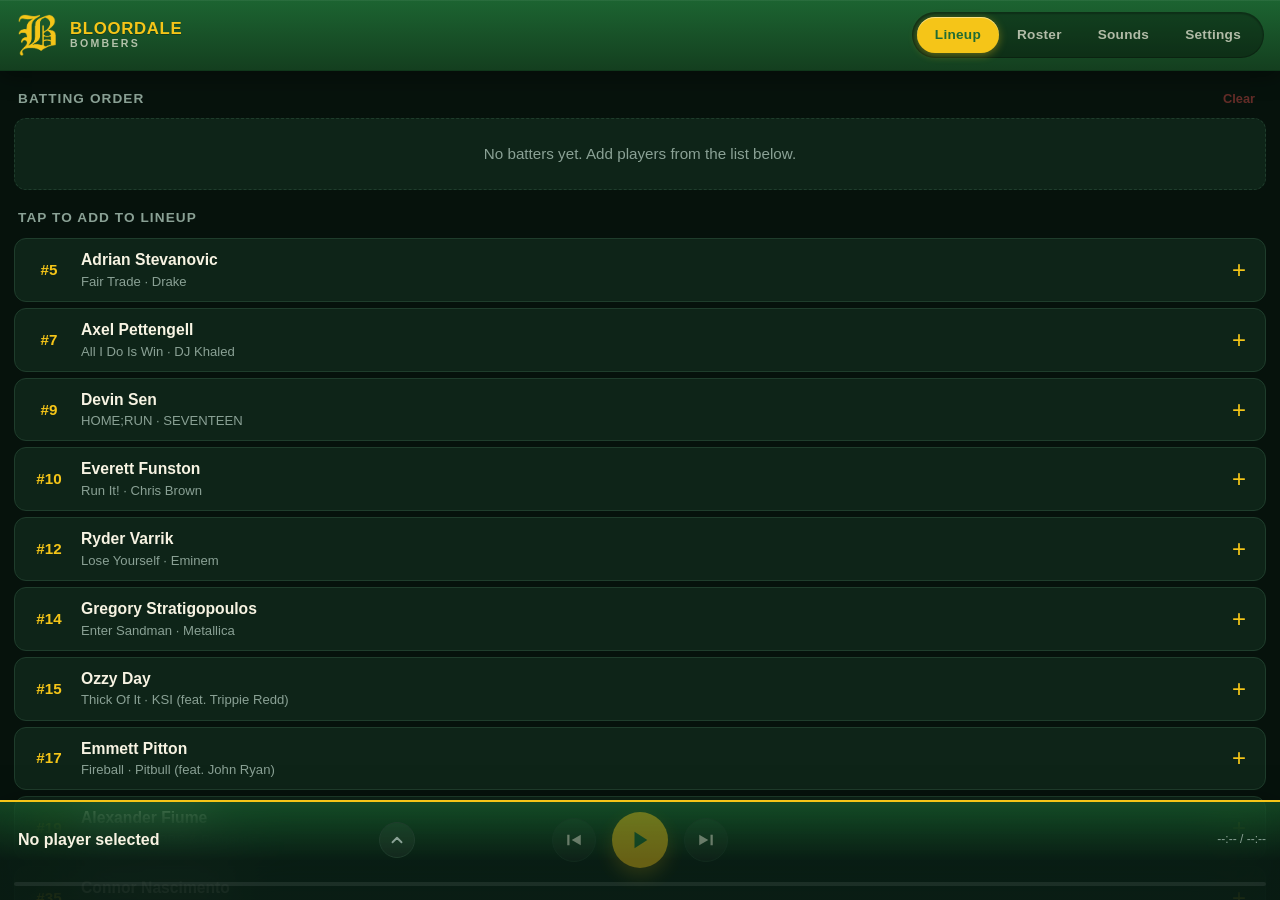
<file: index.html>
<!DOCTYPE html>
<html lang="en">
<head>
  <meta charset="UTF-8">
  <meta name="viewport" content="width=device-width, initial-scale=1.0, user-scalable=no">
  <meta name="apple-mobile-web-app-capable" content="yes">
  <meta name="apple-mobile-web-app-status-bar-style" content="black-translucent">
  <meta name="apple-mobile-web-app-title" content="Bloordale">
  <meta name="theme-color" content="#1f6b34">
  <meta name="description" content="Game-day announcements and walk-up music for the Bloordale Bombers.">
  <link rel="manifest" href="manifest.json">
  <link rel="apple-touch-icon" href="icon-180.png?v=2">
  <link rel="apple-touch-icon" sizes="180x180" href="icon-180.png?v=2">
  <link rel="icon" type="image/png" href="icon-bloordale-b.png?v=2">
  <title>Bloordale Walk-Up</title>

  <!-- Open Graph / Facebook -->
  <meta property="og:type" content="website">
  <meta property="og:site_name" content="Bloordale Walk-Up">
  <meta property="og:title" content="Bloordale Bombers · Walk-Up">
  <meta property="og:description" content="Announcements + walk-up music for every batter, every at-bat.">
  <meta property="og:url" content="https://mfiume.github.io/walkup-music/">
  <meta property="og:image" content="https://mfiume.github.io/walkup-music/og-image.png?v=1">
  <meta property="og:image:width" content="1200">
  <meta property="og:image:height" content="630">
  <meta property="og:image:alt" content="Gold blackletter B on a green background, with the Bloordale Bombers wordmark and the tagline 'Announcements + walk-up music for every batter, every at-bat.'">

  <!-- Twitter / X -->
  <meta name="twitter:card" content="summary_large_image">
  <meta name="twitter:title" content="Bloordale Bombers · Walk-Up">
  <meta name="twitter:description" content="Announcements + walk-up music for every batter, every at-bat.">
  <meta name="twitter:image" content="https://mfiume.github.io/walkup-music/og-image.png?v=1">

  <link rel="stylesheet" href="styles.css?v=40">
  <style>
    /* Critical: hide non-active views even if external CSS is stale/uncached */
    .view { display: none; }
    .view.active { display: block; }
  </style>
</head>
<body>
  <header>
    <div class="header-inner">
      <div class="brand" aria-label="Bloordale Bombers Walk-Up">
        <span class="brand-mark" role="img" aria-label="Bloordale B"></span>
        <span class="brand-text">
          <span class="brand-name">Bloordale</span>
          <span class="brand-sub">Bombers</span>
        </span>
      </div>
      <nav class="tab-group" role="tablist" aria-label="Sections">
        <button class="tab active" data-tab="lineup" role="tab" aria-selected="true">Lineup</button>
        <button class="tab" data-tab="roster" role="tab" aria-selected="false">Roster</button>
        <button class="tab" data-tab="sounds" role="tab" aria-selected="false">Sounds</button>
        <button class="tab" data-tab="settings" role="tab" aria-selected="false">Settings</button>
      </nav>
    </div>
  </header>

  <div id="offline-bar" class="offline-bar hidden" role="status" aria-live="polite">
    <svg width="15" height="15" viewBox="0 0 24 24" fill="none" stroke="currentColor" stroke-width="2.2" stroke-linecap="round" stroke-linejoin="round" aria-hidden="true">
      <path d="M1 1l22 22"/>
      <path d="M16.72 11.06A10.94 10.94 0 0 1 19 12.55"/>
      <path d="M5 12.55a10.94 10.94 0 0 1 5.17-2.39"/>
      <path d="M10.71 5.05A16 16 0 0 1 22.58 9"/>
      <path d="M1.42 9a15.91 15.91 0 0 1 4.7-2.88"/>
      <path d="M8.53 16.11a6 6 0 0 1 6.95 0"/>
      <line x1="12" y1="20" x2="12.01" y2="20"/>
    </svg>
    <span>Offline — playing from saved audio</span>
  </div>

  <main>
    <section id="lineup-view" class="view active">
      <div id="lineup-header">
        <h3>Batting Order</h3>
        <button id="clear-lineup-btn" class="clear-btn">Clear</button>
      </div>
      <div id="lineup-list"></div>
      <div id="available-players">
        <h3>Tap to add to lineup</h3>
        <div id="available-list"></div>
      </div>
    </section>

    <section id="roster-view" class="view"></section>

    <section id="sounds-view" class="view">
      <!-- Soundboard: one-shot ballpark stingers a coach fires by hand. The
           clips are mirrored into audio/sfx/ from myinstants.com (each file's
           source page is listed beside it in app.js) for the same reason the
           Suno tracks are mirrored: a stinger that has to buffer is a stinger
           that lands after the moment it was for. The rows are rendered by
           app.js from the SOUNDBOARD list. -->
      <section class="src-card" id="soundboard-card">
        <header class="src-head">
          <span class="src-logo sfx-logo" aria-hidden="true">
            <svg width="20" height="20" viewBox="0 0 24 24" fill="none" stroke="currentColor" stroke-width="2.1" stroke-linecap="round" stroke-linejoin="round" role="img"><title>Soundboard</title>
              <path d="M3 11v2a1 1 0 0 0 1 1h2l4 4V6L6 10H4a1 1 0 0 0-1 1z"/><path d="M15.5 8.5a5 5 0 0 1 0 7"/><path d="M18.5 5.5a9 9 0 0 1 0 13"/>
            </svg>
          </span>
          <div class="src-titles">
            <div class="src-name">Soundboard</div>
          </div>
          <span class="src-playing" role="img" aria-label="Playing"></span>
          <button class="src-toggle" type="button" data-section="soundboard"
                  aria-expanded="true" aria-controls="sfx-list" aria-label="Collapse Soundboard">
            <svg class="src-chevron" width="18" height="18" viewBox="0 0 24 24" fill="none" stroke="currentColor" stroke-width="2.5" stroke-linecap="round" stroke-linejoin="round" aria-hidden="true"><polyline points="6 9 12 15 18 9"/></svg>
          </button>
        </header>
        <div id="sfx-list" class="track-list"></div>
      </section>

      <!-- Suno: their playlist pages refuse to be framed, so instead the
           tracks are mirrored locally and played by the app itself. -->
      <section class="src-card" id="suno-card">
        <header class="src-head">
          <img class="src-logo" src="suno-logo.png" width="34" height="34" alt="Suno" decoding="async">
          <div class="src-titles">
            <div class="src-name">Suno</div>
          </div>
          <a class="src-link" id="suno-open" href="https://suno.com/playlist/f5dc5fd1-9dc5-4dd0-baaf-c9a19441e943" target="_blank" rel="noopener">
            Open
            <svg width="13" height="13" viewBox="0 0 24 24" fill="none" stroke="currentColor" stroke-width="2.4" stroke-linecap="round" stroke-linejoin="round" aria-hidden="true">
              <path d="M18 13v6a2 2 0 0 1-2 2H5a2 2 0 0 1-2-2V8a2 2 0 0 1 2-2h6"/><polyline points="15 3 21 3 21 9"/><line x1="10" y1="14" x2="21" y2="3"/>
            </svg>
          </a>
          <span class="src-playing" role="img" aria-label="Playing"></span>
          <button class="src-toggle" type="button" data-section="suno"
                  aria-expanded="true" aria-controls="suno-tracks" aria-label="Collapse Suno">
            <svg class="src-chevron" width="18" height="18" viewBox="0 0 24 24" fill="none" stroke="currentColor" stroke-width="2.5" stroke-linecap="round" stroke-linejoin="round" aria-hidden="true"><polyline points="6 9 12 15 18 9"/></svg>
          </button>
        </header>
        <div id="suno-tracks" class="track-list"></div>
      </section>

      <!-- Spotify: link-out only, so it sits last. Their embed caps playback at
           30-second previews unless the listener is signed in with Premium,
           which is no use for between innings, so there's no point spending a
           third-party iframe on it. Tapping through opens the real app, which
           also means nothing here plays in place and there is nothing to
           collapse. -->
      <section class="src-card" id="spotify-card">
        <header class="src-head">
          <span class="src-logo spotify-logo" aria-hidden="true">
            <svg viewBox="0 0 24 24" width="34" height="34" fill="#1ED760" role="img"><title>Spotify</title><path d="M12 0C5.4 0 0 5.4 0 12s5.4 12 12 12 12-5.4 12-12S18.66 0 12 0zm5.521 17.34c-.24.359-.66.48-1.021.24-2.82-1.74-6.36-2.101-10.561-1.141-.418.122-.779-.179-.899-.539-.12-.421.18-.78.54-.9 4.56-1.021 8.52-.6 11.64 1.32.42.18.479.659.301 1.02zm1.44-3.3c-.301.42-.841.6-1.262.3-3.239-1.98-8.159-2.58-11.939-1.38-.479.12-1.02-.12-1.14-.6-.12-.48.12-1.021.6-1.141C9.6 9.9 15 10.561 18.72 12.84c.361.181.54.78.241 1.2zm.12-3.36C15.24 8.4 8.82 8.16 5.16 9.301c-.6.179-1.2-.181-1.38-.721-.18-.601.18-1.2.72-1.381 4.26-1.26 11.28-1.02 15.721 1.621.539.3.719 1.02.419 1.56-.299.421-1.02.599-1.559.3z"/></svg>
          </span>
          <div class="src-titles">
            <div class="src-name">Spotify</div>
          </div>
          <a class="src-link" href="https://open.spotify.com/playlist/4XdSaPrftwgQ7KO2tkmmbv" target="_blank" rel="noopener">
            Open
            <svg width="13" height="13" viewBox="0 0 24 24" fill="none" stroke="currentColor" stroke-width="2.4" stroke-linecap="round" stroke-linejoin="round" aria-hidden="true">
              <path d="M18 13v6a2 2 0 0 1-2 2H5a2 2 0 0 1-2-2V8a2 2 0 0 1 2-2h6"/><polyline points="15 3 21 3 21 9"/><line x1="10" y1="14" x2="21" y2="3"/>
            </svg>
          </a>
        </header>
      </section>
    </section>

    <section id="settings-view" class="view">
      <h3>Walk-Up Mode</h3>
      <p class="settings-desc">How the announcement and music line up at each at-bat.</p>
      <div class="settings-options" role="radiogroup" aria-label="Walk-up mode">
        <button class="settings-opt" data-mode="overlap" role="radio" aria-checked="true">
          <span class="settings-opt-head">
            <span class="settings-opt-title">Overlap</span>
            <span class="settings-opt-check" aria-hidden="true">
              <svg width="16" height="16" viewBox="0 0 24 24" fill="none" stroke="currentColor" stroke-width="3" stroke-linecap="round" stroke-linejoin="round"><polyline points="20 6 9 17 4 12"/></svg>
            </span>
          </span>
          <span class="settings-opt-desc">Music starts at t=0 underneath the announcement at low volume, then ramps to full when the announcement ends.</span>
        </button>
        <button class="settings-opt" data-mode="sequential" role="radio" aria-checked="false">
          <span class="settings-opt-head">
            <span class="settings-opt-title">Sequential</span>
            <span class="settings-opt-check" aria-hidden="true">
              <svg width="16" height="16" viewBox="0 0 24 24" fill="none" stroke="currentColor" stroke-width="3" stroke-linecap="round" stroke-linejoin="round"><polyline points="20 6 9 17 4 12"/></svg>
            </span>
          </span>
          <span class="settings-opt-desc">Announcement plays first; music ducks in under the tail and takes over at the end.</span>
        </button>
      </div>

      <h3 style="margin-top:28px">Levels</h3>
      <p class="settings-desc">The two things worth tuning once you've heard the app through the speaker at a field.</p>
      <div class="level-row">
        <span class="level-label">Music under the name</span>
        <input class="app-range" type="range" id="duck-range" min="-20" max="-4" step="1" aria-label="How far the music sits under the announced name, in decibels">
        <span class="level-value" id="duck-value">-11 dB</span>
      </div>
      <div class="level-row">
        <span class="level-label">Walk-up length</span>
        <input class="app-range" type="range" id="length-range" min="5" max="30" step="1" aria-label="How many seconds a walk-up song plays">
        <span class="level-value" id="length-value">10s</span>
      </div>
      <p class="settings-note" id="levels-note">Every at-bat is re-mixed when either of these moves, which takes a few seconds.</p>

      <h3 style="margin-top:28px">Songs</h3>
      <p class="settings-desc">Give each player up to three walk-up songs, then switch between them here or from the full-screen player during the game.</p>
      <div id="song-options-list"></div>
    </section>
  </main>

  <div id="playback-bar">
    <div id="playback-main">
      <div id="playback-info">
        <div id="playback-text">
          <div id="playback-primary"><span id="playback-number"></span> <span id="playback-name">No player selected</span></div>
          <div id="playback-song-name" class="hidden"></div>
        </div>
        <span id="playback-status"></span>
        <button id="expand-btn" aria-label="Open Now Playing">
          <svg width="18" height="18" viewBox="0 0 24 24" fill="none" stroke="currentColor" stroke-width="2.5" stroke-linecap="round" stroke-linejoin="round">
            <polyline points="18 15 12 9 6 15"></polyline>
          </svg>
        </button>
      </div>
      <div id="transport">
        <button id="prev-btn" class="transport-btn" disabled aria-label="Previous">
          <svg width="18" height="18" viewBox="0 0 24 24" fill="currentColor"><rect x="3" y="5" width="3" height="14"/><polygon points="21 5 9 12 21 19 21 5"/></svg>
        </button>
        <button id="play-pause-btn" class="transport-btn primary" disabled aria-label="Play">
          <svg id="play-icon" width="22" height="22" viewBox="0 0 24 24" fill="currentColor"><polygon points="6 3 20 12 6 21 6 3"/></svg>
          <svg id="pause-icon" width="22" height="22" viewBox="0 0 24 24" fill="currentColor" style="display:none"><rect x="5" y="3" width="4" height="18"/><rect x="15" y="3" width="4" height="18"/></svg>
        </button>
        <button id="next-btn" class="transport-btn" disabled aria-label="Next">
          <svg width="18" height="18" viewBox="0 0 24 24" fill="currentColor"><polygon points="3 5 15 12 3 19 3 5"/><rect x="18" y="5" width="3" height="14"/></svg>
        </button>
      </div>
      <div id="progress-bar">
        <div id="progress-fill"></div>
      </div>
      <div id="playback-timer"><span id="time-current">--:--</span> / <span id="time-total">--:--</span></div>
    </div>
  </div>

  <div id="now-playing" class="hidden">
    <div id="np-top">
      <button id="collapse-btn" aria-label="Close Now Playing">
        <svg width="22" height="22" viewBox="0 0 24 24" fill="none" stroke="currentColor" stroke-width="2.5" stroke-linecap="round" stroke-linejoin="round">
          <polyline points="6 9 12 15 18 9"></polyline>
        </svg>
      </button>
      <div id="np-current-label">Now Batting</div>
      <div style="width: 44px"></div><!-- spacer for centering -->
    </div>

    <div id="np-last-up"></div>

    <div id="np-batter">
      <div id="np-number"></div>
      <div id="np-name"></div>
      <div id="np-song-name" class="hidden"></div>
      <!-- One chip per song the batter carries, filled in by app.js. Absent
           for a player with a single song: there is nothing to choose. -->
      <div id="np-song-picks" role="radiogroup" aria-label="Walk-up song"></div>
    </div>

    <div id="np-up-next"></div>

    <div id="np-progress">
      <div id="np-progress-bar">
        <div id="np-progress-fill"></div>
      </div>
      <div id="np-times">
        <span id="np-time-current">0:00</span>
        <span id="np-time-total">0:00</span>
      </div>
    </div>

    <div id="np-transport">
      <button id="np-prev-btn" class="np-transport-btn" aria-label="Previous">
        <svg width="28" height="28" viewBox="0 0 24 24" fill="currentColor"><rect x="3" y="5" width="3" height="14"/><polygon points="21 5 9 12 21 19 21 5"/></svg>
      </button>
      <button id="np-play-pause-btn" class="np-transport-btn primary" aria-label="Play">
        <svg id="np-play-icon" width="44" height="44" viewBox="0 0 24 24" fill="currentColor"><polygon points="6 3 20 12 6 21 6 3"/></svg>
        <svg id="np-pause-icon" width="44" height="44" viewBox="0 0 24 24" fill="currentColor" style="display:none"><rect x="5" y="3" width="4" height="18"/><rect x="15" y="3" width="4" height="18"/></svg>
      </button>
      <button id="np-next-btn" class="np-transport-btn" aria-label="Next">
        <svg width="28" height="28" viewBox="0 0 24 24" fill="currentColor"><polygon points="3 5 15 12 3 19 3 5"/><rect x="18" y="5" width="3" height="14"/></svg>
      </button>
    </div>
  </div>

  <audio id="announcement-audio" preload="auto"></audio>
  <audio id="walkup-audio" preload="auto"></audio>
  <!-- Inaudible, looping, and the reason the lock-screen buttons work at all.
       iOS suspends a page the moment it stops playing audio, so between batters
       the app was frozen: the Now Playing card lingered but nothing could
       receive a tap on it. A media element that never stops playing keeps the
       page alive and the Now Playing session ours. It doubles as the Bluetooth
       keepalive, which is what the old Web Audio tone was for. -->
  <audio id="keepalive-audio" loop preload="auto" src="audio/keepalive.wav"></audio>

  <audio id="suno-audio" preload="none"></audio>
  <!-- Stingers are short and must fire the instant a pad is tapped, so unlike
       the Suno tracks they are preloaded rather than fetched on demand. -->
  <audio id="sfx-audio" preload="auto"></audio>

  <!-- Deezer search modal -->
  <div id="deezer-modal" class="hidden" role="dialog" aria-modal="true" aria-labelledby="deezer-modal-title">
    <div id="deezer-modal-backdrop"></div>
    <div id="deezer-modal-content">
      <div id="deezer-modal-header">
        <div>
          <div id="deezer-modal-title">Search Deezer</div>
          <div id="deezer-modal-subtitle"></div>
        </div>
        <button id="deezer-close" aria-label="Close">
          <svg width="22" height="22" viewBox="0 0 24 24" fill="none" stroke="currentColor" stroke-width="2.5" stroke-linecap="round"><line x1="18" y1="6" x2="6" y2="18"/><line x1="6" y1="6" x2="18" y2="18"/></svg>
        </button>
      </div>
      <div id="deezer-search-wrap">
        <svg class="deezer-search-icon" width="18" height="18" viewBox="0 0 24 24" fill="none" stroke="currentColor" stroke-width="2.5" stroke-linecap="round" stroke-linejoin="round">
          <circle cx="11" cy="11" r="7"/><line x1="20" y1="20" x2="16.5" y2="16.5"/>
        </svg>
        <input type="text" id="deezer-search-input" placeholder="Song or artist…" autocomplete="off" autocorrect="off" spellcheck="false">
      </div>
      <div id="deezer-results">
        <div class="deezer-empty">Search for any song or artist above.</div>
      </div>
    </div>
  </div>

  <script src="app.js?v=63"></script>
</body>
</html>
</file>
<file: styles.css>
/* === Walk-Up Music — Simple Build === */

*, *::before, *::after {
  box-sizing: border-box;
  margin: 0;
  padding: 0;
  -webkit-tap-highlight-color: transparent;
}

:root {
  /* Bloordale Bombers — green + yellow */
  --bg: #06120c;                     /* near-black with a green tint */
  --bg-2: #0a1c14;
  --panel: #0e2418;
  --panel-2: #133022;
  --border: #1f3d2c;
  --text: #f7f3e2;                   /* warm cream */
  --muted: #8aa195;
  --accent: #f5c518;                 /* gold */
  --accent-rgb: 245, 197, 24;
  --accent-soft: rgba(245, 197, 24, 0.18);
  --green: #1f6b34;                  /* logo green */
  --green-bright: #2f8a47;
  --green-rgb: 31, 107, 52;
  --danger: #ef5350;
  --shadow: 0 10px 30px rgba(0, 0, 0, 0.55);
}

html, body {
  height: 100%;
  background: var(--bg);
  color: var(--text);
  font-family: -apple-system, BlinkMacSystemFont, "Segoe UI", Roboto, "Helvetica Neue", Arial, sans-serif;
  font-size: 16px;
  line-height: 1.45;
  overscroll-behavior: none;
}
@supports (height: 100dvh) {
  html, body { height: 100dvh; }
}

/* Three-region layout: header (top), main (scrollable middle), playback bar
   (bottom). Body fills the viewport and never scrolls. Main is the only
   scroll container. The bar is absolutely positioned at the bottom so
   content visually scrolls *under* a frosted-glass overlay, but main's
   bottom padding (--bar-h, set by JS) guarantees the last list item can
   always be scrolled into clear view above the bar. */
body {
  display: flex;
  flex-direction: column;
  overflow: hidden;
  position: relative;
}

button {
  font: inherit;
  color: inherit;
  background: transparent;
  border: 0;
  cursor: pointer;
}
button:disabled { opacity: 0.4; cursor: default; }

.hidden { display: none !important; }

/* === Header === */
header {
  position: sticky;
  top: 0;
  z-index: 5;
  background:
    linear-gradient(180deg, #1c6431 0%, #143f1f 100%);
  border-bottom: 1px solid rgba(0, 0, 0, 0.45);
  box-shadow:
    inset 0 1px 0 rgba(255, 255, 255, 0.06),
    0 6px 20px rgba(0, 0, 0, 0.35);
  padding-top: env(safe-area-inset-top);
}

.header-inner {
  display: flex;
  align-items: center;
  justify-content: space-between;
  gap: 16px;
  padding: 12px 16px;
  max-width: 1400px;
  margin: 0 auto;
}

/* === Offline indicator === */
/* Slim banner under the header. In normal document flow, so it never overlaps
   content — it just isn't there until the device goes offline. */
.offline-bar {
  display: flex;
  align-items: center;
  justify-content: center;
  gap: 8px;
  padding: 6px 14px;
  background: linear-gradient(180deg, #f5c518 0%, #e0ac00 100%);
  color: #1a1500;
  font-size: 0.8rem;
  font-weight: 700;
  letter-spacing: 0.01em;
  box-shadow: 0 4px 14px rgba(0, 0, 0, 0.3);
  position: sticky;
  top: 0;
  z-index: 4;
}
.offline-bar svg { flex-shrink: 0; }

/* === Brand === */
.brand {
  display: flex;
  align-items: center;
  gap: 12px;
  min-width: 0;
}
/* The team's actual blackletter "B" silhouette, painted gold via a CSS mask
   so it shows up as gold-on-green on our header. */
.brand-mark {
  width: 42px;
  height: 42px;
  flex-shrink: 0;
  background-color: var(--accent);
  -webkit-mask-image: url('icon-bloordale-b.png');
          mask-image: url('icon-bloordale-b.png');
  -webkit-mask-size: contain;
          mask-size: contain;
  -webkit-mask-repeat: no-repeat;
          mask-repeat: no-repeat;
  -webkit-mask-position: center;
          mask-position: center;
  filter: drop-shadow(0 2px 3px rgba(0, 0, 0, 0.45));
}
.brand-text {
  display: flex;
  flex-direction: column;
  line-height: 1.05;
  min-width: 0;
}
.brand-name {
  font-size: 1.05rem;
  font-weight: 800;
  color: var(--accent);
  letter-spacing: 0.04em;
  text-transform: uppercase;
  text-shadow: 0 1px 0 rgba(0, 0, 0, 0.25);
  white-space: nowrap;
  overflow: hidden;
  text-overflow: ellipsis;
}
.brand-sub {
  font-size: 0.66rem;
  color: rgba(247, 243, 226, 0.7);
  letter-spacing: 0.22em;
  text-transform: uppercase;
  font-weight: 600;
  white-space: nowrap;
  overflow: hidden;
  text-overflow: ellipsis;
}

/* === Segmented Tab Control === */
.tab-group {
  display: inline-flex;
  align-items: center;
  background: rgba(0, 0, 0, 0.32);
  padding: 4px;
  border-radius: 999px;
  border: 1px solid rgba(0, 0, 0, 0.25);
  box-shadow: inset 0 1px 2px rgba(0, 0, 0, 0.3);
  flex-shrink: 0;
}
.tab {
  padding: 8px 18px;
  border-radius: 999px;
  font-weight: 600;
  font-size: 0.85rem;
  color: rgba(247, 243, 226, 0.7);
  background: transparent;
  border: 0;
  transition: background 0.18s ease, color 0.18s ease, transform 0.1s ease;
  letter-spacing: 0.02em;
  white-space: nowrap;
}
.tab:hover:not(.active) { color: var(--text); }
.tab:active { transform: scale(0.97); }
.tab.active {
  background: var(--accent);
  color: var(--green);
  font-weight: 800;
  box-shadow: 0 2px 8px rgba(var(--accent-rgb), 0.4),
              inset 0 1px 0 rgba(255, 255, 255, 0.45);
}

/* Phone-narrow header: hide brand wordmark + tagline so the B mark stands
   alone, and tighten the tabs so they fit alongside it. */
@media (max-width: 480px) {
  .header-inner { padding: 10px 12px; gap: 10px; }
  .brand-text { display: none; }
  .brand-mark { width: 36px; height: 36px; }
  .tab { padding: 7px 14px; font-size: 0.82rem; }
}
@media (max-width: 380px) {
  /* on the smallest phones, drop tab text to single icons isn't easy without
     icons; just shrink padding more */
  .tab { padding: 6px 10px; font-size: 0.76rem; }
}

/* === Main / Views === */
main {
  flex: 1 1 0;
  min-height: 0;          /* lets the flex item shrink below its content */
  overflow-y: auto;       /* the only scroll container on the page */
  -webkit-overflow-scrolling: touch;
  padding: 14px 14px calc(var(--bar-h, 200px) + 16px);
}
.view { display: none; }
.view.active { display: block; }

h3 {
  font-size: 0.85rem;
  font-weight: 600;
  text-transform: uppercase;
  letter-spacing: 0.08em;
  color: var(--muted);
  margin: 18px 4px 10px;
}

/* === Lineup view === */
#lineup-header {
  display: flex;
  justify-content: space-between;
  align-items: baseline;
}
#lineup-header h3 { margin-top: 4px; }
.clear-btn {
  font-size: 0.8rem;
  color: var(--danger);
  padding: 4px 10px;
  border-radius: 8px;
  font-weight: 600;
  background: transparent;
  border: 1px solid transparent;
}
.clear-btn:not(:disabled):hover {
  background: rgba(239, 83, 80, 0.1);
  border-color: rgba(239, 83, 80, 0.3);
}

.empty-state {
  text-align: center;
  color: var(--muted);
  padding: 24px 12px;
  background: var(--panel);
  border: 1px dashed var(--border);
  border-radius: 12px;
  font-size: 0.95rem;
}
.empty-state.subtle { background: transparent; border: 0; }

#lineup-list {
  display: flex;
  flex-direction: column;
  gap: 6px;
  margin-bottom: 8px;
}

.lineup-row {
  display: grid;
  grid-template-columns: 28px 44px 1fr 36px 36px;
  align-items: center;
  gap: 10px;
  padding: 10px 12px;
  background: var(--panel);
  border: 1px solid var(--border);
  border-radius: 12px;
  cursor: pointer;
  transition: background 0.15s, border-color 0.15s, transform 0.15s;
}
.lineup-row:hover { background: var(--panel-2); }
.lineup-row.active {
  border-color: rgba(var(--accent-rgb), 0.6);
  background: linear-gradient(180deg, rgba(var(--accent-rgb), 0.12), rgba(var(--accent-rgb), 0.04));
  box-shadow: 0 0 0 1px rgba(var(--accent-rgb), 0.2) inset;
}
.lineup-row.dragging { opacity: 0.5; transform: scale(0.98); }

.lineup-pos {
  font-weight: 700;
  color: var(--muted);
  font-size: 0.85rem;
  text-align: center;
}
.lineup-num {
  font-weight: 700;
  color: var(--accent);
  font-size: 0.95rem;
  text-align: center;
}
.lineup-info {
  display: flex;
  flex-direction: column;
  min-width: 0;
}
.lineup-name {
  font-weight: 600;
  font-size: 0.98rem;
  white-space: nowrap;
  overflow: hidden;
  text-overflow: ellipsis;
}
.lineup-song {
  font-size: 0.82rem;
  color: var(--muted);
  white-space: nowrap;
  overflow: hidden;
  text-overflow: ellipsis;
}

.lineup-play, .lineup-remove {
  width: 36px;
  height: 36px;
  border-radius: 50%;
  display: inline-flex;
  align-items: center;
  justify-content: center;
  background: rgba(255, 255, 255, 0.04);
  border: 1px solid var(--border);
  color: var(--text);
  transition: background 0.15s, color 0.15s;
}
.lineup-play:hover { background: var(--accent-soft); color: var(--accent); }
.lineup-remove { color: var(--muted); }
.lineup-remove:hover { background: rgba(239, 83, 80, 0.12); color: var(--danger); border-color: rgba(239, 83, 80, 0.3); }

/* === Available list (lineup tab) === */
#available-players { margin-bottom: 8px; }
#available-list {
  display: flex;
  flex-direction: column;
  gap: 6px;
}
.available-row {
  display: grid;
  grid-template-columns: 44px 1fr 28px;
  align-items: center;
  gap: 10px;
  padding: 10px 12px;
  background: var(--panel);
  border: 1px solid var(--border);
  border-radius: 12px;
  text-align: left;
  width: 100%;
}
.available-row:hover { background: var(--panel-2); border-color: rgba(var(--accent-rgb), 0.4); }
.add-icon {
  font-size: 1.5rem;
  color: var(--accent);
  font-weight: 300;
  line-height: 1;
  text-align: center;
}

/* === Roster view ===
   Matches the lineup-row styling for visual consistency: same panel
   background, border, radius, padding, and inter-row gap. Differences
   from lineup-row: no position column, no remove button. */
#roster-view {
  display: flex;
  flex-direction: column;
  gap: 6px;
  margin-bottom: 8px;
}
.roster-card {
  display: grid;
  grid-template-columns: 44px 1fr 36px;
  align-items: center;
  gap: 10px;
  padding: 10px 12px;
  background: var(--panel);
  border: 1px solid var(--border);
  border-radius: 12px;
  text-align: left;
  width: 100%;
  cursor: pointer;
  transition: background 0.15s, border-color 0.15s, transform 0.15s;
}
.roster-card:hover { background: var(--panel-2); border-color: rgba(var(--accent-rgb), 0.4); }
.roster-card.active {
  border-color: rgba(var(--accent-rgb), 0.6);
  background: linear-gradient(180deg, rgba(var(--accent-rgb), 0.12), rgba(var(--accent-rgb), 0.04));
  box-shadow: 0 0 0 1px rgba(var(--accent-rgb), 0.2) inset;
}
.roster-num {
  font-weight: 700;
  color: var(--accent);
  font-size: 0.95rem;
  text-align: center;
}
.roster-info {
  display: flex;
  flex-direction: column;
  min-width: 0;
}
.roster-name {
  font-weight: 600;
  font-size: 0.98rem;
  white-space: nowrap;
  overflow: hidden;
  text-overflow: ellipsis;
}
.roster-song {
  font-size: 0.82rem;
  color: var(--muted);
  white-space: nowrap;
  overflow: hidden;
  text-overflow: ellipsis;
}
.roster-play {
  width: 36px;
  height: 36px;
  border-radius: 50%;
  display: inline-flex;
  align-items: center;
  justify-content: center;
  background: rgba(255, 255, 255, 0.04);
  border: 1px solid var(--border);
  color: var(--text);
  transition: background 0.15s, color 0.15s;
}
.roster-card:hover .roster-play { background: var(--accent-soft); color: var(--accent); border-color: rgba(var(--accent-rgb), 0.5); }

/* === Playback bar === */
#playback-bar {
  position: absolute;
  left: 0;
  right: 0;
  bottom: 0;
  z-index: 10;
  /* Translucent + blurred so content visibly scrolls *underneath* */
  background:
    linear-gradient(180deg, rgba(31, 107, 52, 0.55) 0%, rgba(10, 28, 20, 0.85) 60%);
  -webkit-backdrop-filter: blur(20px) saturate(160%);
          backdrop-filter: blur(20px) saturate(160%);
  border-top: 2px solid var(--accent);
  box-shadow: var(--shadow);
  padding: 10px 14px calc(14px + env(safe-area-inset-bottom));
}
/* Browsers without backdrop-filter get a more opaque solid colour so the
   text is still legible. */
@supports not ((-webkit-backdrop-filter: blur(1px)) or (backdrop-filter: blur(1px))) {
  #playback-bar {
    background:
      linear-gradient(180deg, rgba(31, 107, 52, 0.92) 0%, rgba(10, 28, 20, 0.97) 60%);
  }
}
#playback-main {
  display: grid;
  grid-template-columns: 1fr;
  gap: 8px;
  max-width: 1400px;
  margin: 0 auto;
}
#playback-info {
  display: flex;
  align-items: center;
  gap: 12px;
  min-width: 0;
}
#playback-text {
  flex: 1;
  min-width: 0;
}
#playback-primary {
  font-weight: 700;
  font-size: 1rem;
  white-space: nowrap;
  overflow: hidden;
  text-overflow: ellipsis;
}
#playback-number { color: var(--accent); margin-right: 4px; }
#playback-song-name {
  font-size: 0.82rem;
  color: var(--muted);
  white-space: nowrap;
  overflow: hidden;
  text-overflow: ellipsis;
}
#playback-status {
  font-size: 0.75rem;
  color: var(--muted);
  text-transform: uppercase;
  letter-spacing: 0.06em;
  white-space: nowrap;
}

#expand-btn {
  background: rgba(255, 255, 255, 0.04);
  border: 1px solid var(--border);
  color: var(--muted);
  width: 36px;
  height: 36px;
  border-radius: 50%;
  display: inline-flex;
  align-items: center;
  justify-content: center;
  flex-shrink: 0;
  transition: background 0.15s, color 0.15s, transform 0.1s;
}
#expand-btn:hover { color: var(--accent); background: var(--accent-soft); border-color: rgba(var(--accent-rgb), 0.5); }
#expand-btn:active { transform: scale(0.94); }

#transport {
  display: flex;
  justify-content: center;
  align-items: center;
  gap: 16px;
}
.transport-btn {
  width: 44px;
  height: 44px;
  border-radius: 50%;
  display: inline-flex;
  align-items: center;
  justify-content: center;
  color: var(--text);
  background: rgba(255, 255, 255, 0.05);
  border: 1px solid var(--border);
  transition: background 0.15s, color 0.15s, transform 0.1s;
}
.transport-btn:not(:disabled):hover { background: rgba(255, 255, 255, 0.1); }
.transport-btn:not(:disabled):active { transform: scale(0.94); }
.transport-btn.primary {
  width: 56px;
  height: 56px;
  background: var(--accent);
  color: var(--green);  /* gold button, green icon — matches the logo */
  border-color: transparent;
  box-shadow: 0 8px 18px rgba(var(--accent-rgb), 0.35);
}
.transport-btn.primary:not(:disabled):hover { background: #ffd246; }

#progress-bar {
  height: 4px;
  background: rgba(255, 255, 255, 0.08);
  border-radius: 999px;
  overflow: hidden;
}
#progress-fill {
  height: 100%;
  width: 0%;
  background: var(--accent);
  border-radius: 999px;
  transition: width 0.2s linear;
}
#playback-timer {
  font-size: 0.75rem;
  color: var(--muted);
  text-align: center;
  font-variant-numeric: tabular-nums;
}

/* === Layout tweaks for wider screens === */
@media (min-width: 720px) {
  #playback-main {
    grid-template-columns: minmax(0, 1fr) minmax(0, 1fr) minmax(0, 1fr);
    grid-template-areas:
      "info transport timer"
      "progress progress progress";
    align-items: center;
    gap: 14px 24px;
  }
  #playback-info { grid-area: info; }
  #transport {
    grid-area: transport;
    justify-self: center;  /* center the transport within its own column */
  }
  #playback-timer { grid-area: timer; text-align: right; }
  #progress-bar { grid-area: progress; }
}

/* Show player name + song side-by-side on wider screens (no truncation) */
@media (min-width: 900px) {
  #playback-text {
    display: flex;
    align-items: baseline;
    gap: 14px;
    min-width: 0;
  }
  #playback-primary { flex-shrink: 0; }
  #playback-song-name {
    font-size: 0.95rem;
    color: var(--muted);
  }
  #playback-song-name::before {
    content: '·';
    margin-right: 10px;
    color: var(--muted);
    opacity: 0.6;
  }
}

/* ==============================
   Now Playing (fullscreen overlay)
   ============================== */
#now-playing {
  position: fixed;
  inset: 0;
  z-index: 50;
  background:
    radial-gradient(circle at 50% 0%, rgba(31, 107, 52, 0.55) 0%, transparent 60%),
    linear-gradient(180deg, var(--bg) 0%, var(--bg-2) 100%);
  display: flex;
  flex-direction: column;
  align-items: center;
  padding: max(env(safe-area-inset-top), 18px) 22px max(env(safe-area-inset-bottom), 22px);
  transition: transform 0.35s cubic-bezier(0.2, 0.8, 0.2, 1), opacity 0.25s ease;
}
#now-playing.hidden {
  display: flex !important;          /* override critical-CSS .hidden */
  transform: translateY(100%);
  opacity: 0;
  pointer-events: none;
}

#np-top {
  width: 100%;
  max-width: 560px;
  display: flex;
  align-items: center;
  justify-content: space-between;
  gap: 12px;
  padding-top: 4px;
  flex-shrink: 0;
}

#collapse-btn {
  background: rgba(255, 255, 255, 0.05);
  border: 1px solid var(--border);
  color: var(--text);
  width: 44px;
  height: 44px;
  border-radius: 50%;
  display: inline-flex;
  align-items: center;
  justify-content: center;
  flex-shrink: 0;
  transition: background 0.15s, transform 0.1s;
}
#collapse-btn:hover { background: rgba(255, 255, 255, 0.1); }
#collapse-btn:active { transform: scale(0.92); }

#np-current-label {
  font-size: 0.72rem;
  font-weight: 700;
  text-transform: uppercase;
  letter-spacing: 0.22em;
  color: var(--muted);
  text-align: center;
}

/* Who just hit. Sits above the batter block so the panel reads in the order
   the game happens — last up, now batting, on deck — and is dimmed because it
   is history: it must never pull the eye off the name at the plate. */
#np-last-up {
  margin-top: 14px;
  width: 100%;
  max-width: 560px;
  display: flex;
  flex-direction: column;
  flex-shrink: 0;
}
#np-last-up:empty { display: none; }

#np-batter {
  margin-top: clamp(14px, 5vh, 48px);
  text-align: center;
  display: flex;
  flex-direction: column;
  align-items: center;
  width: 100%;
  max-width: 560px;
  flex-shrink: 0;
}
#np-number {
  font-size: clamp(5rem, 22vw, 9rem);
  font-weight: 900;
  color: var(--accent);
  line-height: 0.9;
  letter-spacing: -0.04em;
  font-variant-numeric: tabular-nums;
  text-shadow: 0 0 60px rgba(var(--accent-rgb), 0.25);
}
#np-name {
  margin-top: 12px;
  font-size: clamp(1.4rem, 5vw, 2.2rem);
  font-weight: 700;
  color: var(--text);
  letter-spacing: 0.01em;
  line-height: 1.15;
}
#np-song-name {
  margin-top: 10px;
  font-size: clamp(0.9rem, 2.2vw, 1.1rem);
  color: var(--muted);
  letter-spacing: 0.01em;
}
#np-song-name.hidden { display: none; }

/* The batter's songs. Sits directly under the song line so the chip you tap
   and the full title that results are read in one glance. Equal widths, so a
   long title truncates rather than starving its neighbours; the row disappears
   entirely for a player with one song. */
#np-song-picks {
  margin-top: 14px;
  width: 100%;
  display: flex;
  gap: 7px;
  justify-content: center;
}
#np-song-picks:empty { display: none; }

.np-song-chip {
  flex: 1 1 0;
  min-width: 0;
  max-width: 170px;
  padding: 9px 10px;
  border-radius: 999px;
  border: 1px solid var(--border);
  background: rgba(255, 255, 255, 0.05);
  color: var(--muted);
  font-size: 0.82rem;
  font-weight: 600;
  letter-spacing: 0.01em;
  transition: background 0.15s, color 0.15s, border-color 0.15s, transform 0.08s;
}
.np-song-chip-title {
  display: block;
  white-space: nowrap;
  overflow: hidden;
  text-overflow: ellipsis;
}
.np-song-chip:hover {
  color: var(--text);
  border-color: rgba(var(--accent-rgb), 0.45);
}
.np-song-chip:active { transform: scale(0.96); }
.np-song-chip.active {
  background: var(--accent);
  border-color: var(--accent);
  color: var(--green);
  font-weight: 800;
}
/* Chosen, but its audio isn't on this device: gold outline instead of gold
   fill, because something else is what the speaker is actually playing. */
.np-song-chip.active.needs-download {
  background: transparent;
  border-color: var(--accent);
  border-style: dashed;
  color: var(--accent);
}

#np-up-next {
  margin-top: 18px;
  width: 100%;
  max-width: 560px;
  display: flex;
  flex-direction: column;
  gap: 8px;
}
.np-role-row {
  display: flex;
  align-items: center;
  gap: 14px;
  background: rgba(255, 255, 255, 0.04);
  border: 1px solid var(--border);
  border-radius: 12px;
  padding: 10px 14px;
}
.np-role-label {
  font-size: 0.62rem;
  font-weight: 800;
  text-transform: uppercase;
  letter-spacing: 0.1em;
  padding: 4px 8px;
  border-radius: 5px;
  background: rgba(var(--green-rgb), 0.25);
  color: var(--accent);
  flex-shrink: 0;
}
.np-role-name {
  font-size: 0.95rem;
  font-weight: 600;
  color: var(--text);
  flex: 1;
  text-align: right;
  white-space: nowrap;
  overflow: hidden;
  text-overflow: ellipsis;
}
.np-role-name .np-role-num {
  color: var(--accent);
  margin-right: 6px;
}

/* A batter who has already hit: same row, held back a stop. */
.np-role-row--past {
  background: rgba(255, 255, 255, 0.02);
  border-color: rgba(31, 61, 44, 0.7);
}
.np-role-row--past .np-role-label {
  background: rgba(255, 255, 255, 0.06);
  color: var(--muted);
}
.np-role-row--past .np-role-name { color: var(--muted); }
.np-role-row--past .np-role-name .np-role-num { color: rgba(var(--accent-rgb), 0.6); }

#np-progress {
  width: 100%;
  max-width: 560px;
  margin-top: auto;     /* push to lower portion */
  padding-top: 24px;
}
#np-progress-bar {
  height: 16px;
  position: relative;
  display: flex;
  align-items: center;
}
#np-progress-bar::before {
  content: '';
  position: absolute;
  left: 0; right: 0;
  height: 4px;
  background: rgba(255, 255, 255, 0.08);
  border-radius: 2px;
  pointer-events: none;
}
#np-progress-fill {
  position: absolute;
  left: 0;
  height: 4px;
  background: var(--accent);
  border-radius: 2px;
  width: 0%;
  transition: width 0.2s linear;
  z-index: 1;
  pointer-events: none;
}
#np-times {
  display: flex;
  justify-content: space-between;
  margin-top: 8px;
  font-size: 0.78rem;
  color: var(--muted);
  font-variant-numeric: tabular-nums;
}

#np-transport {
  display: flex;
  align-items: center;
  justify-content: center;
  gap: 36px;
  margin-top: 22px;
  padding-bottom: 12px;
  width: 100%;
  max-width: 560px;
}
.np-transport-btn {
  width: 60px;
  height: 60px;
  border: none;
  border-radius: 50%;
  background: rgba(255, 255, 255, 0.05);
  color: var(--text);
  display: flex;
  align-items: center;
  justify-content: center;
  flex-shrink: 0;
  transition: background 0.15s, transform 0.1s;
}
.np-transport-btn:hover:not(:disabled) { background: rgba(255, 255, 255, 0.1); }
.np-transport-btn:active:not(:disabled) { transform: scale(0.92); }
.np-transport-btn:disabled { opacity: 0.3; }
.np-transport-btn.primary {
  width: 84px;
  height: 84px;
  background: var(--accent);
  color: var(--green);
  box-shadow: 0 10px 30px rgba(var(--accent-rgb), 0.35);
}
.np-transport-btn.primary:hover:not(:disabled) { background: #ffd246; }
.np-transport-btn.primary:active:not(:disabled) { transform: scale(0.95); }
.np-transport-btn.primary:disabled {
  background: var(--muted);
  color: var(--bg);
  box-shadow: none;
  opacity: 0.5;
}

/* === Settings view === */
.settings-desc {
  color: var(--muted);
  font-size: 0.9rem;
  margin: -4px 4px 14px;
  line-height: 1.5;
}

.settings-options {
  display: flex;
  flex-direction: column;
  gap: 8px;
  margin-bottom: 8px;
}

.settings-opt {
  display: flex;
  flex-direction: column;
  align-items: stretch;
  gap: 6px;
  padding: 14px 16px;
  background: var(--panel);
  border: 1px solid var(--border);
  border-radius: 12px;
  text-align: left;
  width: 100%;
  cursor: pointer;
  transition: background 0.15s, border-color 0.15s, transform 0.1s;
}
.settings-opt:hover { background: var(--panel-2); border-color: rgba(var(--accent-rgb), 0.4); }
.settings-opt:active { transform: scale(0.995); }

.settings-opt.active {
  border-color: rgba(var(--accent-rgb), 0.7);
  background: linear-gradient(180deg, rgba(var(--accent-rgb), 0.12), rgba(var(--accent-rgb), 0.04));
  box-shadow: 0 0 0 1px rgba(var(--accent-rgb), 0.25) inset;
}

.settings-opt-head {
  display: flex;
  align-items: center;
  justify-content: space-between;
  gap: 12px;
}
.settings-opt-title {
  font-weight: 700;
  font-size: 1.02rem;
  color: var(--text);
  letter-spacing: 0.01em;
}
.settings-opt-check {
  width: 24px;
  height: 24px;
  border-radius: 50%;
  display: inline-flex;
  align-items: center;
  justify-content: center;
  background: transparent;
  border: 1.5px solid var(--border);
  color: transparent;
  flex-shrink: 0;
  transition: background 0.15s, border-color 0.15s, color 0.15s;
}
.settings-opt.active .settings-opt-check {
  background: var(--accent);
  border-color: var(--accent);
  color: var(--green);
}

.settings-opt-desc {
  font-size: 0.85rem;
  color: var(--muted);
  line-height: 1.5;
}

/* === Settings → Songs (per-player walk-up overrides) === */
#song-options-list {
  display: flex;
  flex-direction: column;
  gap: 10px;
  margin-bottom: 8px;
}

/* Accordion: each player's card is a <details>; summary is the tappable
   row that shows #N / name / current song / caret. Body (song library)
   reveals when open. */
.song-player-card {
  background: var(--panel);
  border: 1px solid var(--border);
  border-radius: 12px;
  overflow: hidden;
}
.song-player-card + .song-player-card { margin-top: 0; /* gap handled by parent */ }
.song-player-card[open] {
  background: var(--panel-2);
  border-color: rgba(var(--accent-rgb), 0.25);
}

/* Hide the native disclosure marker so our caret is the only chevron */
.song-player-card > summary::-webkit-details-marker { display: none; }
.song-player-card > summary { list-style: none; }

.song-player-head {
  display: flex;
  align-items: center;
  gap: 10px;
  padding: 12px 14px;
  cursor: pointer;
  user-select: none;
  -webkit-tap-highlight-color: transparent;
}
.song-player-head:hover { background: rgba(255, 255, 255, 0.02); }
.song-player-head .lineup-num { min-width: 44px; }
.song-player-name {
  font-weight: 600;
  font-size: 0.98rem;
  color: var(--text);
  white-space: nowrap;
  overflow: hidden;
  text-overflow: ellipsis;
}
.song-player-current {
  font-size: 0.82rem;
  color: var(--muted);
  margin-left: auto;
  white-space: nowrap;
  overflow: hidden;
  text-overflow: ellipsis;
  max-width: 45%;
  display: inline-flex;
  align-items: center;
  gap: 6px;
}
.song-player-current.is-custom { color: var(--accent); }
/* One dot per song the player holds, the filled one being what plays. Says
   "there are others" at a glance, with no words and no room taken. */
.song-player-dots {
  display: inline-flex;
  align-items: center;
  gap: 3px;
  flex-shrink: 0;
  margin-left: 2px;
}
.song-player-dots i {
  width: 5px;
  height: 5px;
  border-radius: 50%;
  background: rgba(255, 255, 255, 0.22);
}
.song-player-dots i.on { background: var(--accent); }

.song-player-customdot {
  width: 6px;
  height: 6px;
  background: var(--accent);
  border-radius: 50%;
  display: inline-block;
  box-shadow: 0 0 6px rgba(var(--accent-rgb), 0.6);
}
.song-player-caret {
  flex-shrink: 0;
  color: var(--muted);
  display: inline-flex;
  align-items: center;
  transition: transform 0.18s ease;
}
.song-player-card[open] .song-player-caret { transform: rotate(180deg); color: var(--accent); }

.song-opts {
  display: flex;
  flex-direction: column;
  gap: 6px;
  padding: 0 12px 12px;
}

.song-opt {
  display: flex;
  align-items: center;
  gap: 10px;
  padding: 9px 12px;
  background: transparent;
  border: 1px solid var(--border);
  border-radius: 10px;
  color: var(--text);
  text-align: left;
  cursor: pointer;
  width: 100%;
  transition: background 0.15s, border-color 0.15s, transform 0.1s;
}
.song-opt:hover { background: var(--panel-2); }
.song-opt:active { transform: scale(0.995); }
.song-opt.active {
  border-color: rgba(var(--accent-rgb), 0.7);
  background: linear-gradient(180deg, rgba(var(--accent-rgb), 0.12), rgba(var(--accent-rgb), 0.04));
  box-shadow: 0 0 0 1px rgba(var(--accent-rgb), 0.25) inset;
}

.song-opt-title {
  font-weight: 600;
  font-size: 0.95rem;
  color: var(--text);
  flex: 1;
  min-width: 0;
  white-space: nowrap;
  overflow: hidden;
  text-overflow: ellipsis;
}
.song-opt-tag {
  font-size: 0.62rem;
  font-weight: 800;
  color: var(--accent);
  text-transform: uppercase;
  letter-spacing: 0.12em;
  padding: 3px 6px;
  border-radius: 4px;
  background: rgba(var(--accent-rgb), 0.08);
  border: 1px solid rgba(var(--accent-rgb), 0.35);
  flex-shrink: 0;
}
/* The player's own songs: same row as a library entry, held slightly forward
   so the group reads as theirs rather than as more of the list below. A Deezer
   song stacks its start control underneath, inside the same card — the start
   point belongs to that song, not to the list. */
.song-opt.song-pick {
  background: rgba(255, 255, 255, 0.02);
  flex-direction: column;
  align-items: stretch;
  gap: 0;
}
.song-pick-main {
  display: flex;
  align-items: center;
  gap: 9px;
  min-width: 0;          /* lets the title column be the thing that truncates */
}
/* Cover art in a pick row is an identifier, not a feature: keep it small enough
   that the song's name still has room next to the badges. */
.song-pick .song-opt-art {
  width: 30px;
  height: 30px;
  border-radius: 5px;
}
.song-pick .song-opt-title { min-width: 3.5em; }
/* The tag and the circle occupy the same slot: a row either offers itself to be
   chosen, or says it is the one playing. Both at once cost the song's name the
   room it needs on a phone. */

/* One row per tunable: label, slider, and the value it is set to. Shares the
   slider styling below with the per-song start point. */
.level-row {
  display: flex;
  align-items: center;
  gap: 12px;
  padding: 4px 2px;
}
.level-label {
  font-size: 0.9rem;
  color: var(--text);
  flex-shrink: 0;
}
.level-value {
  font-size: 0.82rem;
  color: var(--accent);
  font-variant-numeric: tabular-nums;
  min-width: 52px;
  text-align: right;
  flex-shrink: 0;
}
.settings-note {
  font-size: 0.76rem;
  color: var(--muted);
  margin-top: 6px;
}
.settings-note.working { color: var(--accent); }

/* Indented to the title above it, past the play button, so the two read as one
   block rather than two settings. */
.song-start {
  display: flex;
  align-items: center;
  gap: 10px;
  padding: 7px 2px 1px 42px;
}
.song-start-label,
.song-start-value {
  font-size: 0.72rem;
  color: var(--muted);
  flex-shrink: 0;
}
.song-start-value {
  min-width: 38px;
  text-align: right;
  font-variant-numeric: tabular-nums;
}
.song-start.on-active .song-start-value { color: var(--accent); }

.app-range {
  flex: 1;
  min-width: 0;
  height: 24px;                /* a thumb-sized target, not a hairline */
  background: transparent;
  -webkit-appearance: none;
  appearance: none;
  cursor: pointer;
}
.app-range:focus { outline: none; }
.app-range::-webkit-slider-runnable-track {
  height: 3px;
  border-radius: 2px;
  background: rgba(255, 255, 255, 0.16);
}
.app-range::-webkit-slider-thumb {
  -webkit-appearance: none;
  width: 17px;
  height: 17px;
  margin-top: -7px;
  border-radius: 50%;
  border: 0;
  background: var(--accent);
  box-shadow: 0 1px 5px rgba(0, 0, 0, 0.55);
}
.app-range::-moz-range-track {
  height: 3px;
  border-radius: 2px;
  background: rgba(255, 255, 255, 0.16);
}
.app-range::-moz-range-thumb {
  width: 17px;
  height: 17px;
  border-radius: 50%;
  border: 0;
  background: var(--accent);
  box-shadow: 0 1px 5px rgba(0, 0, 0, 0.55);
}
.song-opt.song-pick.active {
  background: linear-gradient(180deg, rgba(var(--accent-rgb), 0.14), rgba(var(--accent-rgb), 0.05));
}
.song-opt.is-missing .song-opt-title-line { color: var(--muted); }

/* "Playing" on the one that plays; "Added" on a library song they hold but
   aren't using. Different weights on purpose — one is state, one is stock. */
.song-opt-tag.playing-tag {
  background: var(--accent);
  color: var(--green);
  border-color: var(--accent);
}
.song-opt-tag.held-tag {
  color: var(--accent);
  border-color: rgba(var(--accent-rgb), 0.45);
  background: var(--accent-soft);
}

/* At the cap: rows that would add a fourth song stop responding, rather than
   disappearing and leaving the coach hunting for a song that was there a
   moment ago. */
.song-opt.is-disabled {
  opacity: 0.45;
  cursor: default;
  pointer-events: none;
}
.song-opt-note {
  padding: 9px 14px 11px;
  font-size: 0.78rem;
  color: var(--muted);
}

.song-opt-tag.muted {
  color: var(--muted);
  background: rgba(255, 255, 255, 0.04);
  border-color: var(--border);
  font-weight: 700;
  letter-spacing: 0.04em;
  text-transform: none;
  font-size: 0.7rem;
}
.song-opt-check {
  width: 22px;
  height: 22px;
  border-radius: 50%;
  display: inline-flex;
  align-items: center;
  justify-content: center;
  background: transparent;
  border: 1.5px solid var(--border);
  color: transparent;
  flex-shrink: 0;
  transition: background 0.15s, border-color 0.15s, color 0.15s;
}
.song-opt.in-list .song-opt-check {
  opacity: 1;
  border-color: rgba(var(--accent-rgb), 0.5);
  color: rgba(var(--accent-rgb), 0.9);
}
.song-opt.active .song-opt-check {
  background: var(--accent);
  border-color: var(--accent);
  color: var(--green);
}

/* Small preview play button on each option */
.song-opt-preview {
  width: 32px;
  height: 32px;
  border-radius: 50%;
  display: inline-flex;
  align-items: center;
  justify-content: center;
  background: rgba(255, 255, 255, 0.04);
  border: 1px solid var(--border);
  color: var(--text);
  flex-shrink: 0;
  cursor: pointer;
  transition: background 0.15s, color 0.15s, border-color 0.15s;
}
.song-opt-preview:hover {
  background: var(--accent-soft);
  color: var(--accent);
  border-color: rgba(var(--accent-rgb), 0.5);
}
.song-opt-preview.playing {
  background: var(--accent);
  color: var(--green);
  border-color: var(--accent);
}

/* === Deezer: per-player accordion rows === */

/* "DZ" chip on the collapsed summary so you can see at a glance which players
   have a Deezer song assigned. */
.song-player-deezer-chip {
  font-size: 0.6rem;
  font-weight: 800;
  color: var(--green);
  background: var(--accent);
  padding: 2px 5px;
  border-radius: 4px;
  letter-spacing: 0.08em;
  flex-shrink: 0;
}

/* The currently-assigned Deezer song row, shown at the top of the accordion
   body above the library. Slightly more prominent than a library row. */
.song-opt.song-opt-deezer {
  background: linear-gradient(180deg, rgba(var(--accent-rgb), 0.10), rgba(var(--accent-rgb), 0.02));
  border-color: rgba(var(--accent-rgb), 0.5);
}
.song-opt-art {
  width: 36px;
  height: 36px;
  border-radius: 6px;
  object-fit: cover;
  flex-shrink: 0;
  background: var(--panel-2);
}
.song-opt-title-line {
  display: block;
  font-weight: 600;
  font-size: 0.95rem;
  color: var(--text);
  white-space: nowrap;
  overflow: hidden;
  text-overflow: ellipsis;
}
.song-opt-sub {
  display: block;
  font-size: 0.78rem;
  color: var(--muted);
  white-space: nowrap;
  overflow: hidden;
  text-overflow: ellipsis;
}
.song-opt-remove {
  width: 28px;
  height: 28px;
  border-radius: 50%;
  display: inline-flex;
  align-items: center;
  justify-content: center;
  background: transparent;
  border: 1px solid var(--border);
  color: var(--muted);
  flex-shrink: 0;
  cursor: pointer;
  transition: background 0.15s, color 0.15s, border-color 0.15s;
}
.song-opt-remove:hover {
  color: var(--danger);
  border-color: var(--danger);
  background: rgba(239, 83, 80, 0.08);
}

/* "Search Deezer…" / "Change Deezer song…" launcher row. */
.song-opt.song-opt-deezer-search {
  border-style: dashed;
  background: transparent;
  color: var(--muted);
}
.song-opt.song-opt-deezer-search:hover {
  color: var(--accent);
  border-color: rgba(var(--accent-rgb), 0.5);
  background: var(--accent-soft);
}
/* Deezer search needs a connection — dim the launcher when offline so it's
   clear it won't do anything (the modal still explains why if tapped). */
body.is-offline .song-opt.song-opt-deezer-search { opacity: 0.5; }
.song-opt-deezer-icon {
  width: 28px;
  height: 28px;
  display: inline-flex;
  align-items: center;
  justify-content: center;
  border-radius: 50%;
  background: rgba(255, 255, 255, 0.04);
  border: 1px solid var(--border);
  color: inherit;
  flex-shrink: 0;
}

/* Thin divider with a "Library" label between Deezer + library rows. */
.song-opts-divider {
  display: flex;
  align-items: center;
  gap: 8px;
  color: var(--muted);
  font-size: 0.7rem;
  letter-spacing: 0.1em;
  text-transform: uppercase;
  margin: 4px 2px 2px;
}
.song-opts-divider::before,
.song-opts-divider::after {
  content: '';
  flex: 1;
  height: 1px;
  background: var(--border);
}
/* A divider carrying a count reads left to right — "ADRIAN'S SONGS ——— 2 OF 3"
   — so it drops the leading rule and lets the trailing one do the spacing. */
.song-opts-divider:has(.song-opts-count)::before { display: none; }
.song-opts-count { flex-shrink: 0; }

/* === Deezer search modal === */
#deezer-modal {
  position: fixed;
  inset: 0;
  z-index: 100;
  display: flex;
  align-items: flex-end;
  justify-content: center;
  pointer-events: auto;
}
#deezer-modal.hidden { display: none; }
#deezer-modal-backdrop {
  position: absolute;
  inset: 0;
  background: rgba(0, 0, 0, 0.55);
  backdrop-filter: blur(4px);
  -webkit-backdrop-filter: blur(4px);
}
#deezer-modal-content {
  position: relative;
  width: 100%;
  max-width: 560px;
  max-height: 88vh;
  background: var(--panel);
  border: 1px solid var(--border);
  border-radius: 18px 18px 0 0;
  box-shadow: var(--shadow);
  display: flex;
  flex-direction: column;
  overflow: hidden;
  animation: dz-pop 0.18s ease-out;
}
@media (min-width: 720px) {
  #deezer-modal { align-items: center; }
  #deezer-modal-content { border-radius: 18px; }
}
@keyframes dz-pop {
  from { transform: translateY(12px); opacity: 0.0; }
  to   { transform: translateY(0); opacity: 1; }
}
body.modal-open { overflow: hidden; }

#deezer-modal-header {
  display: flex;
  align-items: center;
  justify-content: space-between;
  gap: 12px;
  padding: 14px 16px 8px;
}
#deezer-modal-title {
  font-weight: 700;
  font-size: 1.05rem;
  color: var(--text);
}
#deezer-modal-subtitle {
  font-size: 0.82rem;
  color: var(--muted);
  margin-top: 2px;
}
#deezer-close {
  width: 36px;
  height: 36px;
  border-radius: 50%;
  display: inline-flex;
  align-items: center;
  justify-content: center;
  background: transparent;
  border: 1px solid var(--border);
  color: var(--text);
  cursor: pointer;
  flex-shrink: 0;
}
#deezer-close:hover { background: var(--panel-2); }

#deezer-search-wrap {
  display: flex;
  align-items: center;
  gap: 8px;
  padding: 6px 14px;
  margin: 4px 14px 10px;
  background: var(--bg-2);
  border: 1px solid var(--border);
  border-radius: 12px;
}
.deezer-search-icon { color: var(--muted); flex-shrink: 0; }
#deezer-search-input {
  flex: 1;
  background: transparent;
  border: 0;
  outline: none;
  color: var(--text);
  font: inherit;
  padding: 8px 0;
}
#deezer-search-input::placeholder { color: var(--muted); }

#deezer-results {
  overflow-y: auto;
  padding: 0 8px 8px;
  flex: 1;
}
.deezer-empty {
  color: var(--muted);
  font-size: 0.9rem;
  text-align: center;
  padding: 28px 18px;
}
.deezer-empty.error { color: var(--danger); }

.deezer-result {
  display: flex;
  align-items: center;
  gap: 10px;
  padding: 8px 10px;
  border-radius: 12px;
}
.deezer-result + .deezer-result { margin-top: 2px; }
.deezer-result:hover { background: var(--panel-2); }

.deezer-result-play {
  width: 34px;
  height: 34px;
  border-radius: 50%;
  display: inline-flex;
  align-items: center;
  justify-content: center;
  background: rgba(255, 255, 255, 0.04);
  border: 1px solid var(--border);
  color: var(--text);
  flex-shrink: 0;
  cursor: pointer;
  transition: background 0.15s, color 0.15s, border-color 0.15s;
}
.deezer-result-play:hover {
  background: var(--accent-soft);
  color: var(--accent);
  border-color: rgba(var(--accent-rgb), 0.5);
}
.deezer-result-play.playing {
  background: var(--accent);
  color: var(--green);
  border-color: var(--accent);
}

.deezer-result-art {
  width: 44px;
  height: 44px;
  border-radius: 6px;
  object-fit: cover;
  background: var(--panel-2);
  flex-shrink: 0;
}
.deezer-result-art.placeholder { background: var(--panel-2); }

.deezer-result-info {
  flex: 1;
  min-width: 0;
  display: flex;
  flex-direction: column;
  gap: 1px;
}
.deezer-result-title {
  font-weight: 600;
  font-size: 0.95rem;
  color: var(--text);
  white-space: nowrap;
  overflow: hidden;
  text-overflow: ellipsis;
}

/* "E" explicit marker — small square badge, iOS/Spotify style. */
.explicit-badge {
  display: inline-flex;
  align-items: center;
  justify-content: center;
  width: 15px;
  height: 15px;
  margin-right: 6px;
  border-radius: 3px;
  background: var(--muted);
  color: var(--bg);
  font-size: 0.62rem;
  font-weight: 800;
  line-height: 1;
  vertical-align: middle;
  flex-shrink: 0;
  position: relative;
  top: -1px;
}
.deezer-result-artist {
  font-size: 0.78rem;
  color: var(--muted);
  white-space: nowrap;
  overflow: hidden;
  text-overflow: ellipsis;
}

.deezer-result-use {
  background: var(--accent);
  color: var(--green);
  border: 0;
  font-weight: 700;
  padding: 8px 14px;
  border-radius: 8px;
  cursor: pointer;
  flex-shrink: 0;
}
.deezer-result-use:hover { filter: brightness(1.05); }
.deezer-result-use:disabled {
  background: var(--panel-2);
  color: var(--muted);
  cursor: default;
}

.deezer-footnote {
  text-align: center;
  font-size: 0.74rem;
  color: var(--muted);
  padding: 6px 14px 14px;
  border-top: 1px solid var(--border);
  margin-top: 4px;
}

/* === Sounds view ============================================================
   Three cards, ordered by how much they get used and each folding shut so the
   one in play can sit at the top of the screen. The soundboard comes first: it
   is the one thing on the tab a coach reaches for mid-play. Then Suno, whose
   tracks are mirrored into audio/suno/ and played by the app itself — their
   pages refuse to be framed, and mirroring is what makes them work with no
   signal. Spotify is last because it is only a link out: its embed gives
   30-second previews, no use for an inning break, so there is nothing to
   collapse and nothing to play in place. */

.src-card {
  background: var(--panel);
  border: 1px solid var(--border);
  border-radius: 14px;
  overflow: hidden;
  margin-bottom: 14px;
}

.src-head {
  display: flex;
  align-items: center;
  gap: 11px;
  padding: 12px 13px;
  border-bottom: 1px solid var(--border);
  background: linear-gradient(180deg, rgba(255, 255, 255, 0.035), transparent);
}

.src-logo {
  width: 34px;
  height: 34px;
  border-radius: 50%;
  flex-shrink: 0;
  display: block;
}
/* Spotify's mark is a green glyph on transparent; seat it on a dark disc so
   it reads as a badge next to Suno's filled circle. */
.spotify-logo {
  display: inline-flex;
  align-items: center;
  justify-content: center;
  background: #000;
}
.spotify-logo svg { width: 34px; height: 34px; display: block; }

/* The soundboard is ours, not a service, so its badge is the team's green and
   gold rather than a logo. */
.sfx-logo {
  display: inline-flex;
  align-items: center;
  justify-content: center;
  background: var(--green);
  color: var(--accent);
}

.src-titles { min-width: 0; flex: 1; }
.src-name {
  font-weight: 700;
  font-size: 1rem;
  letter-spacing: 0.01em;
  line-height: 1.25;
}
.src-link {
  display: inline-flex;
  align-items: center;
  gap: 5px;
  flex-shrink: 0;
  font-size: 0.78rem;
  font-weight: 600;
  color: var(--muted);
  text-decoration: none;
  padding: 6px 10px;
  border: 1px solid var(--border);
  border-radius: 999px;
  transition: color 0.15s, border-color 0.15s, background 0.15s;
}
.src-link:hover {
  color: var(--accent);
  border-color: rgba(var(--accent-rgb), 0.5);
  background: var(--accent-soft);
}

.src-offline {
  font-size: 0.86rem;
  color: var(--muted);
  padding: 18px 14px;
  text-align: center;
}

/* --- Collapse control ---
   The header is the hit target; the chevron is the affordance. Cards with
   nothing behind them (Spotify is a link and no more) get neither. */
.src-head:has(.src-toggle) { cursor: pointer; }

.src-toggle {
  width: 30px;
  height: 30px;
  border-radius: 50%;
  display: inline-flex;
  align-items: center;
  justify-content: center;
  color: var(--muted);
  flex-shrink: 0;
  transition: background 0.15s, color 0.15s;
}
.src-head:hover .src-toggle { background: rgba(255, 255, 255, 0.06); color: var(--text); }
.src-chevron { transition: transform 0.2s ease; }
.src-card.collapsed .src-chevron { transform: rotate(-90deg); }

/* A folded card keeps its list in the DOM but off the screen, and its header
   divider would otherwise sit on the card's own bottom edge as a double line. */
.src-card.collapsed .track-list { display: none; }
.src-card.collapsed .src-head { border-bottom: 0; }

/* Something in this card is still playing while it's folded shut — the rows
   that would say so are hidden, so the header says it instead. */
.src-playing {
  width: 7px;
  height: 7px;
  border-radius: 50%;
  background: var(--accent);
  flex-shrink: 0;
  display: none;
  box-shadow: 0 0 0 rgba(var(--accent-rgb), 0.5);
  animation: src-playing-pulse 1.8s ease-out infinite;
}
.src-card.collapsed.has-playing .src-playing { display: block; }
@keyframes src-playing-pulse {
  0%   { box-shadow: 0 0 0 0 rgba(var(--accent-rgb), 0.55); }
  70%  { box-shadow: 0 0 0 7px rgba(var(--accent-rgb), 0); }
  100% { box-shadow: 0 0 0 0 rgba(var(--accent-rgb), 0); }
}
@media (prefers-reduced-motion: reduce) {
  .src-playing { animation: none; }
  .src-chevron { transition: none; }
}

/* --- Track rows ---
   One row per playable thing, shared by the soundboard and the Suno playlist:
   art (or glyph), title, length, transport button, and a progress hairline
   underneath. The two lists sit one under the other on the same screen, so
   they are the same component rather than two that merely look alike. */
.track-list { display: flex; flex-direction: column; }

.track-row {
  display: flex;
  align-items: center;
  gap: 11px;
  width: 100%;
  padding: 9px 13px;
  text-align: left;
  color: var(--text);
  border-top: 1px solid rgba(31, 61, 44, 0.55);
  transition: background 0.15s;
}
.track-row:first-child { border-top: 0; }
.track-row:hover { background: var(--panel-2); }
.track-row:active { background: var(--panel-2); }
/* No left accent bar: it met the gold progress hairline under the row at the
   bottom-left corner and the two read as one bent line. The tinted background,
   gold title and filled transport button already carry the state. */
.track-row.playing {
  background: linear-gradient(180deg, rgba(var(--accent-rgb), 0.13), rgba(var(--accent-rgb), 0.04));
}

.track-art {
  width: 42px;
  height: 42px;
  border-radius: 8px;
  object-fit: cover;
  flex-shrink: 0;
  background: var(--panel-2);
  border: 1px solid var(--border);
}
/* A stinger has no cover art, so the same slot carries a glyph. */
.track-art--glyph {
  display: inline-flex;
  align-items: center;
  justify-content: center;
  color: var(--accent);
  background: rgba(var(--green-rgb), 0.35);
}

/* Column, and the children are blocks: an inline span can't be ellipsised, so
   a long title would otherwise run straight under the duration on a 320px
   phone instead of truncating. */
.track-meta {
  min-width: 0;
  flex: 1;
  display: flex;
  flex-direction: column;
}
.track-title {
  display: block;
  font-weight: 600;
  font-size: 0.95rem;
  white-space: nowrap;
  overflow: hidden;
  text-overflow: ellipsis;
}
.track-row.playing .track-title { color: var(--accent); }
.track-sub {
  display: block;
  font-size: 0.76rem;
  color: var(--muted);
  white-space: nowrap;
  overflow: hidden;
  text-overflow: ellipsis;
}

.track-dur {
  font-size: 0.78rem;
  color: var(--muted);
  font-variant-numeric: tabular-nums;
  flex-shrink: 0;
}

.track-play {
  width: 34px;
  height: 34px;
  border-radius: 50%;
  display: inline-flex;
  align-items: center;
  justify-content: center;
  background: rgba(255, 255, 255, 0.04);
  border: 1px solid var(--border);
  color: var(--text);
  flex-shrink: 0;
  transition: background 0.15s, color 0.15s, border-color 0.15s;
}
.track-row:hover .track-play {
  background: var(--accent-soft);
  color: var(--accent);
  border-color: rgba(var(--accent-rgb), 0.5);
}
.track-row.playing .track-play {
  background: var(--accent);
  color: var(--green);
  border-color: var(--accent);
}

/* Progress hairline under the row that's currently playing. */
.track-progress {
  height: 2px;
  background: rgba(var(--accent-rgb), 0.18);
}
.track-progress-fill {
  height: 100%;
  width: 0%;
  background: var(--accent);
  transition: width 0.2s linear;
}

/* The Spotify card is a header and nothing else, so its divider would land on
   the card's own bottom edge and read as a double line. */
.src-head:last-child { border-bottom: 0; }

/* === Batting-order chip ====================================================
   Shown wherever a batter appears outside the lineup list itself. The lineup
   already numbers its own rows, but everywhere else the only number on screen
   is the jersey ("#12"), so the order is written as an ordinal — "3rd" can't
   be misread as a jersey number the way a bare "3" could. No chip means the
   player isn't in the order. */
.bat-order {
  flex-shrink: 0;
  font-size: 0.66rem;
  font-weight: 800;
  letter-spacing: 0.06em;
  text-transform: uppercase;
  padding: 2px 7px;
  border-radius: 999px;
  background: rgba(var(--green-rgb), 0.45);
  border: 1px solid rgba(var(--accent-rgb), 0.3);
  color: var(--accent);
  white-space: nowrap;
  line-height: 1.5;
}

/* Roster: name and chip share a row, and the name keeps its ellipsis. */
.roster-nameline {
  display: flex;
  align-items: center;
  gap: 8px;
  min-width: 0;
}
.roster-nameline .roster-name { min-width: 0; }

/* Now Playing on-deck rows: chip sits ahead of the jersey number. */
.np-role-name .bat-order { margin-right: 8px; }
</file>
